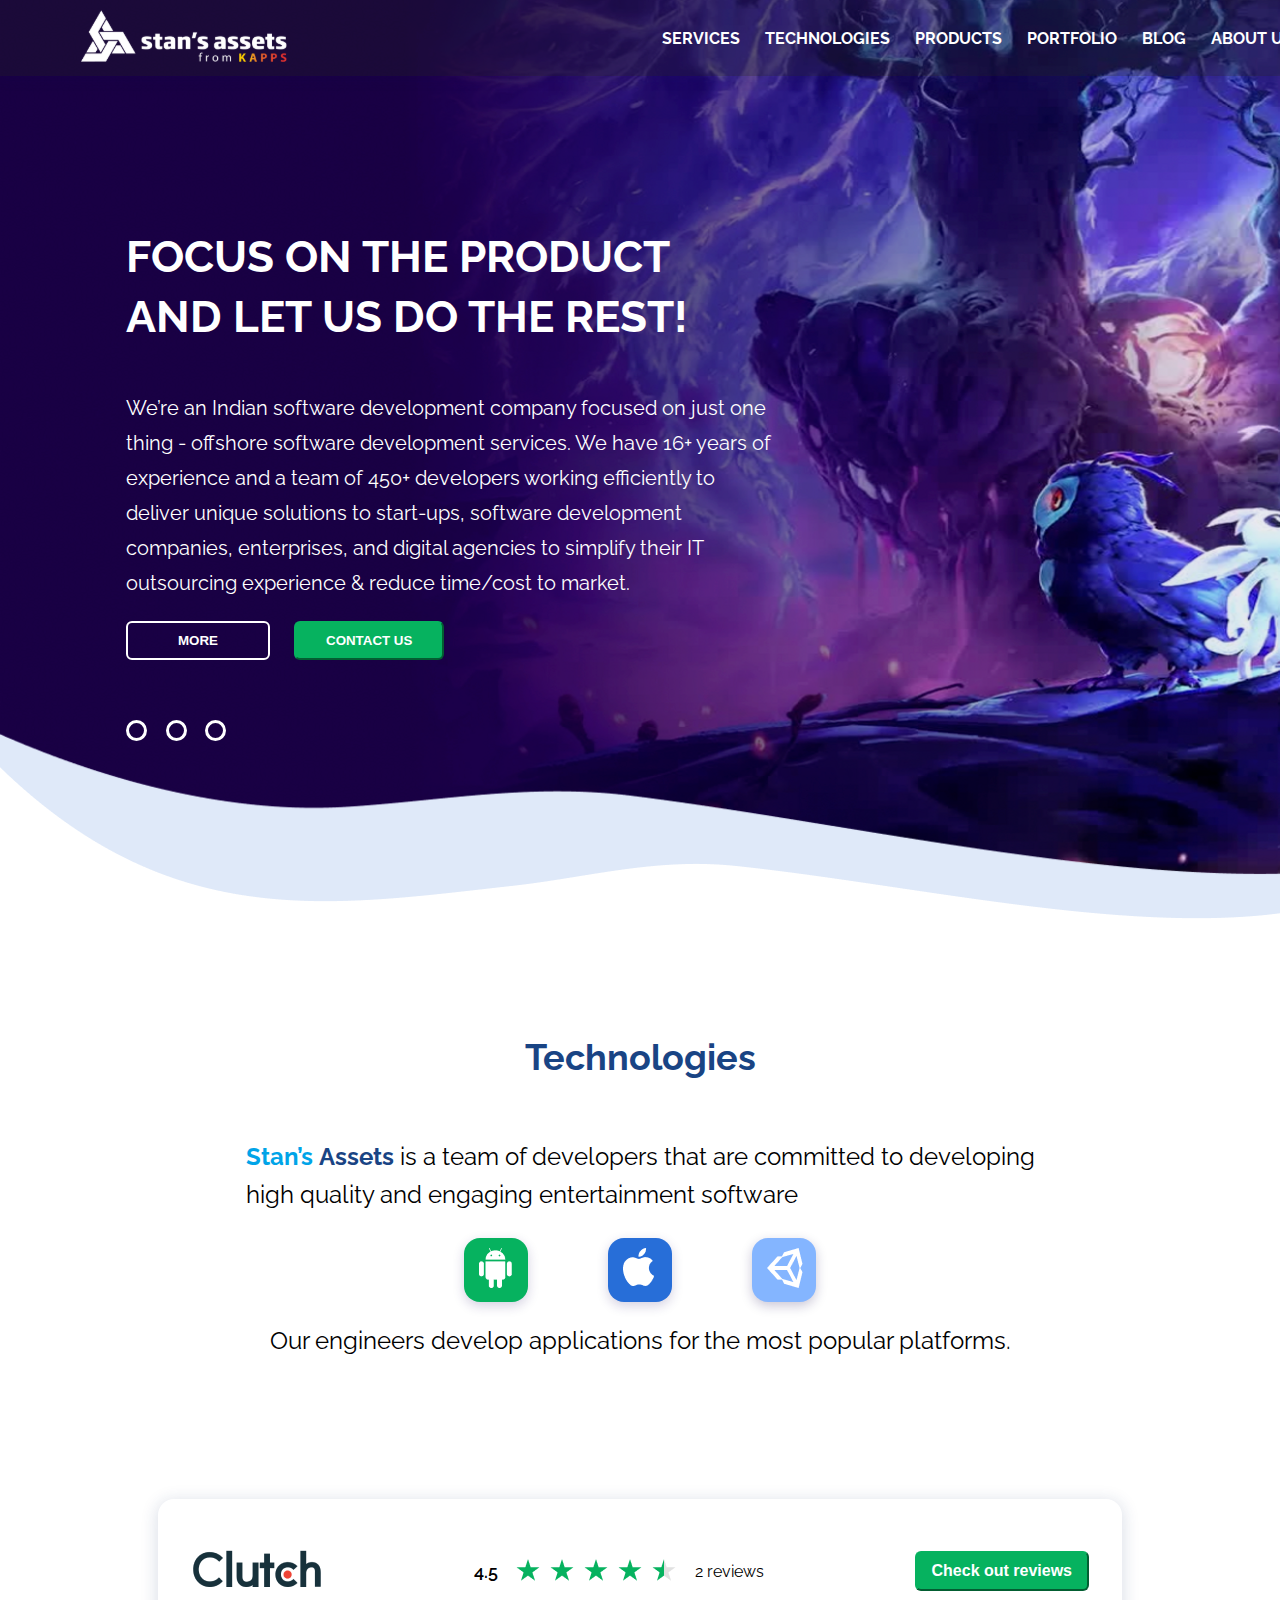
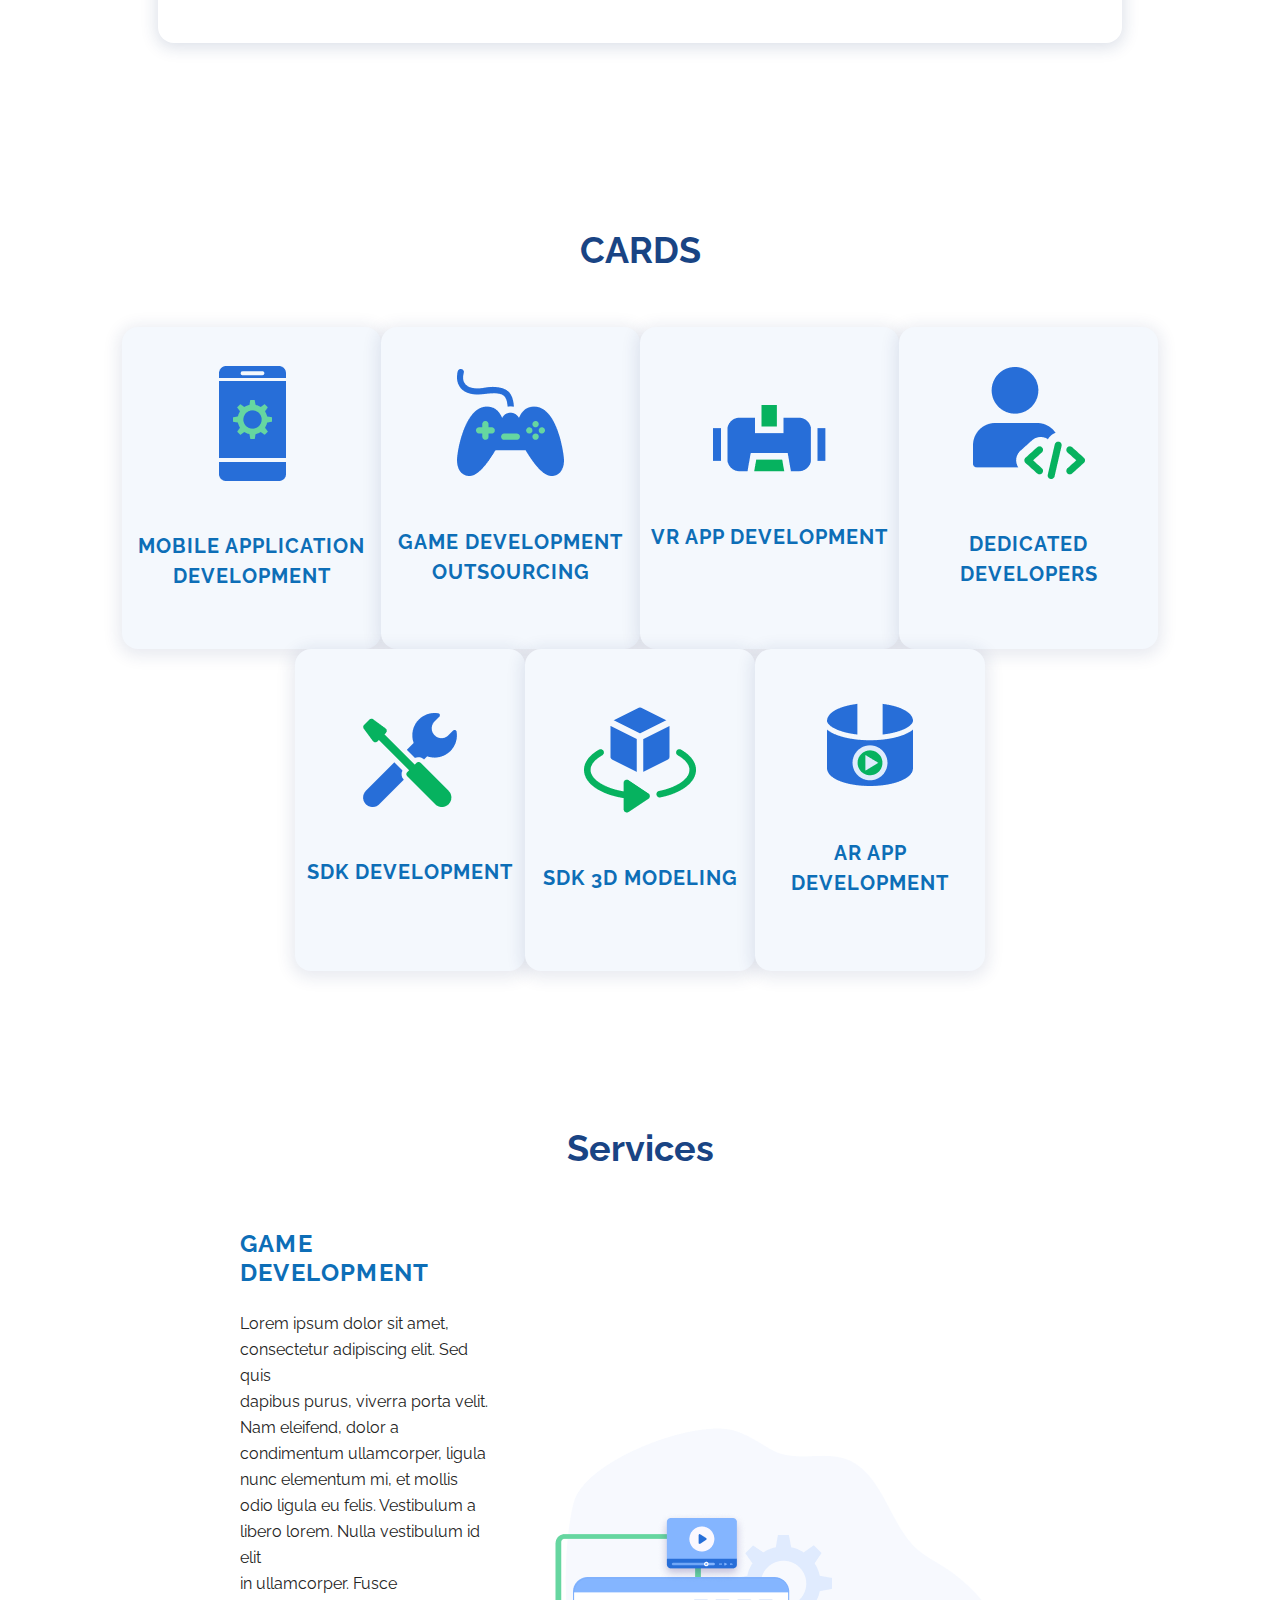
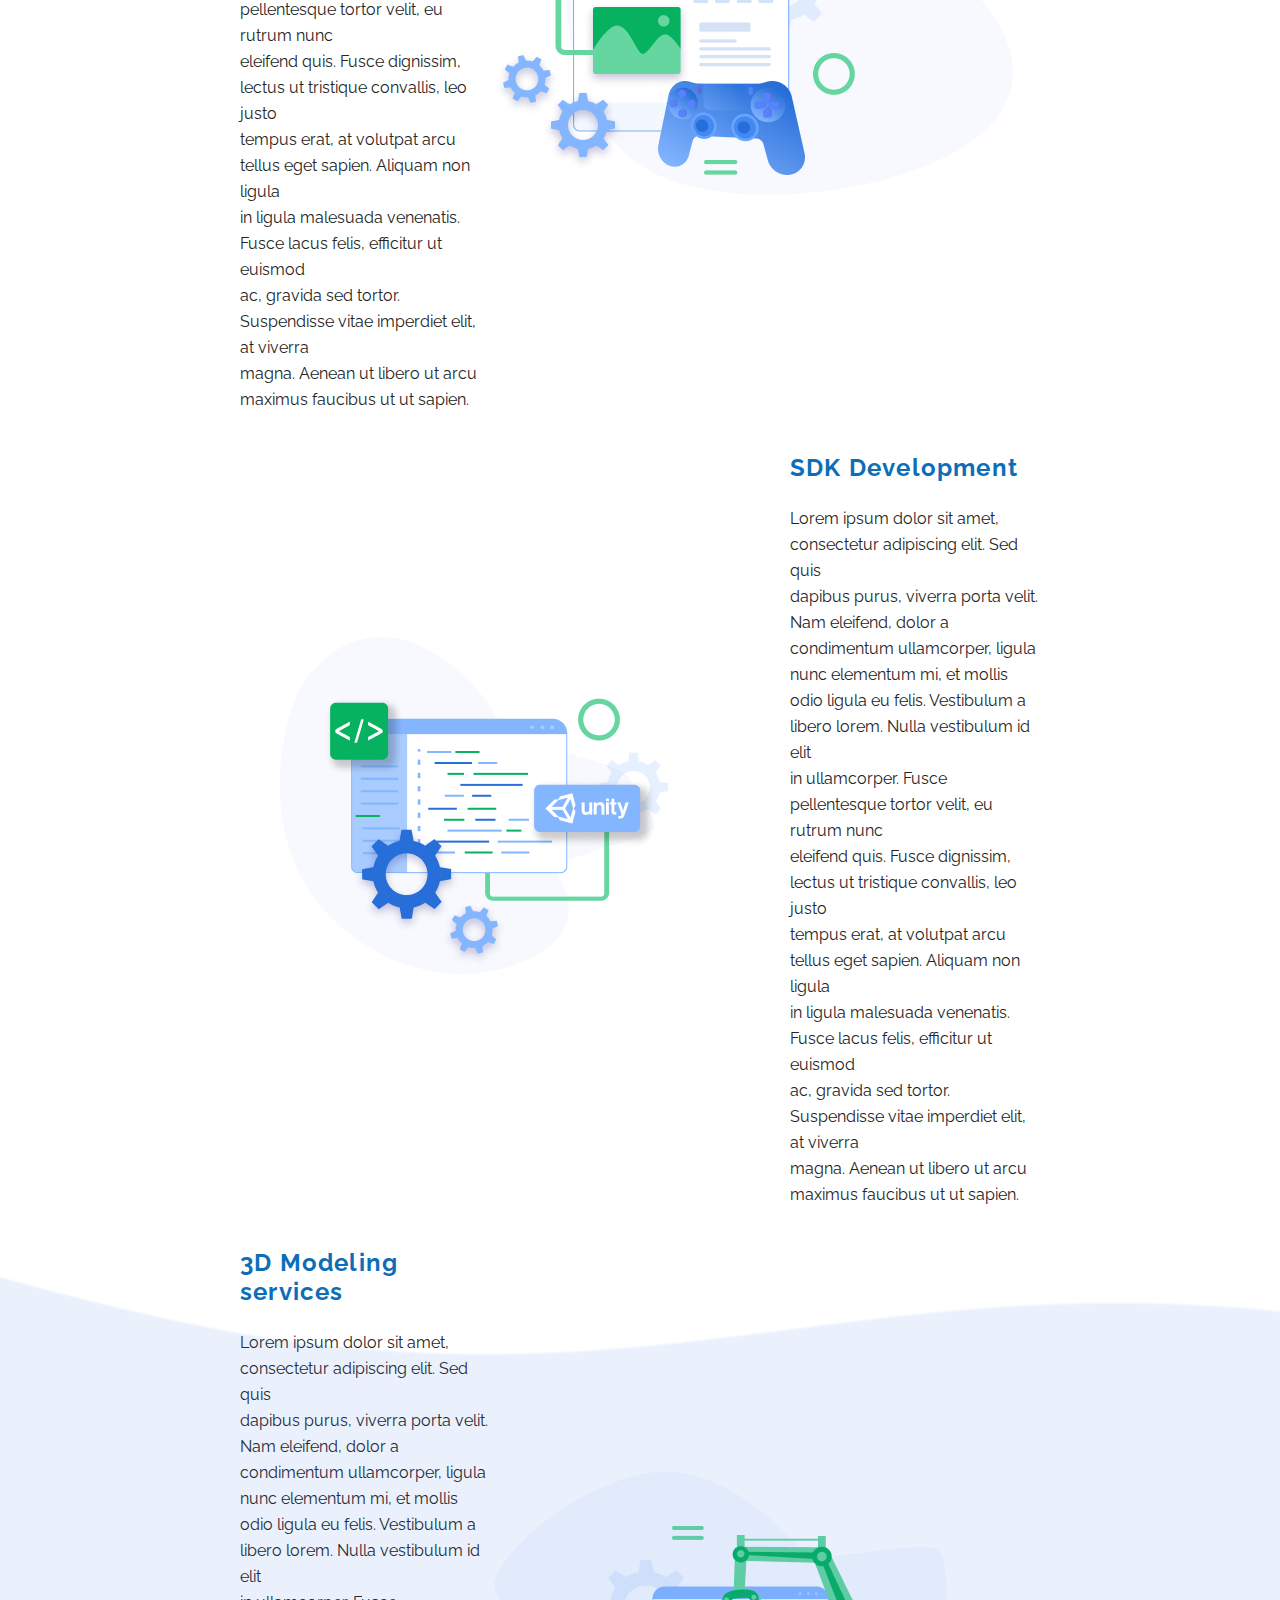
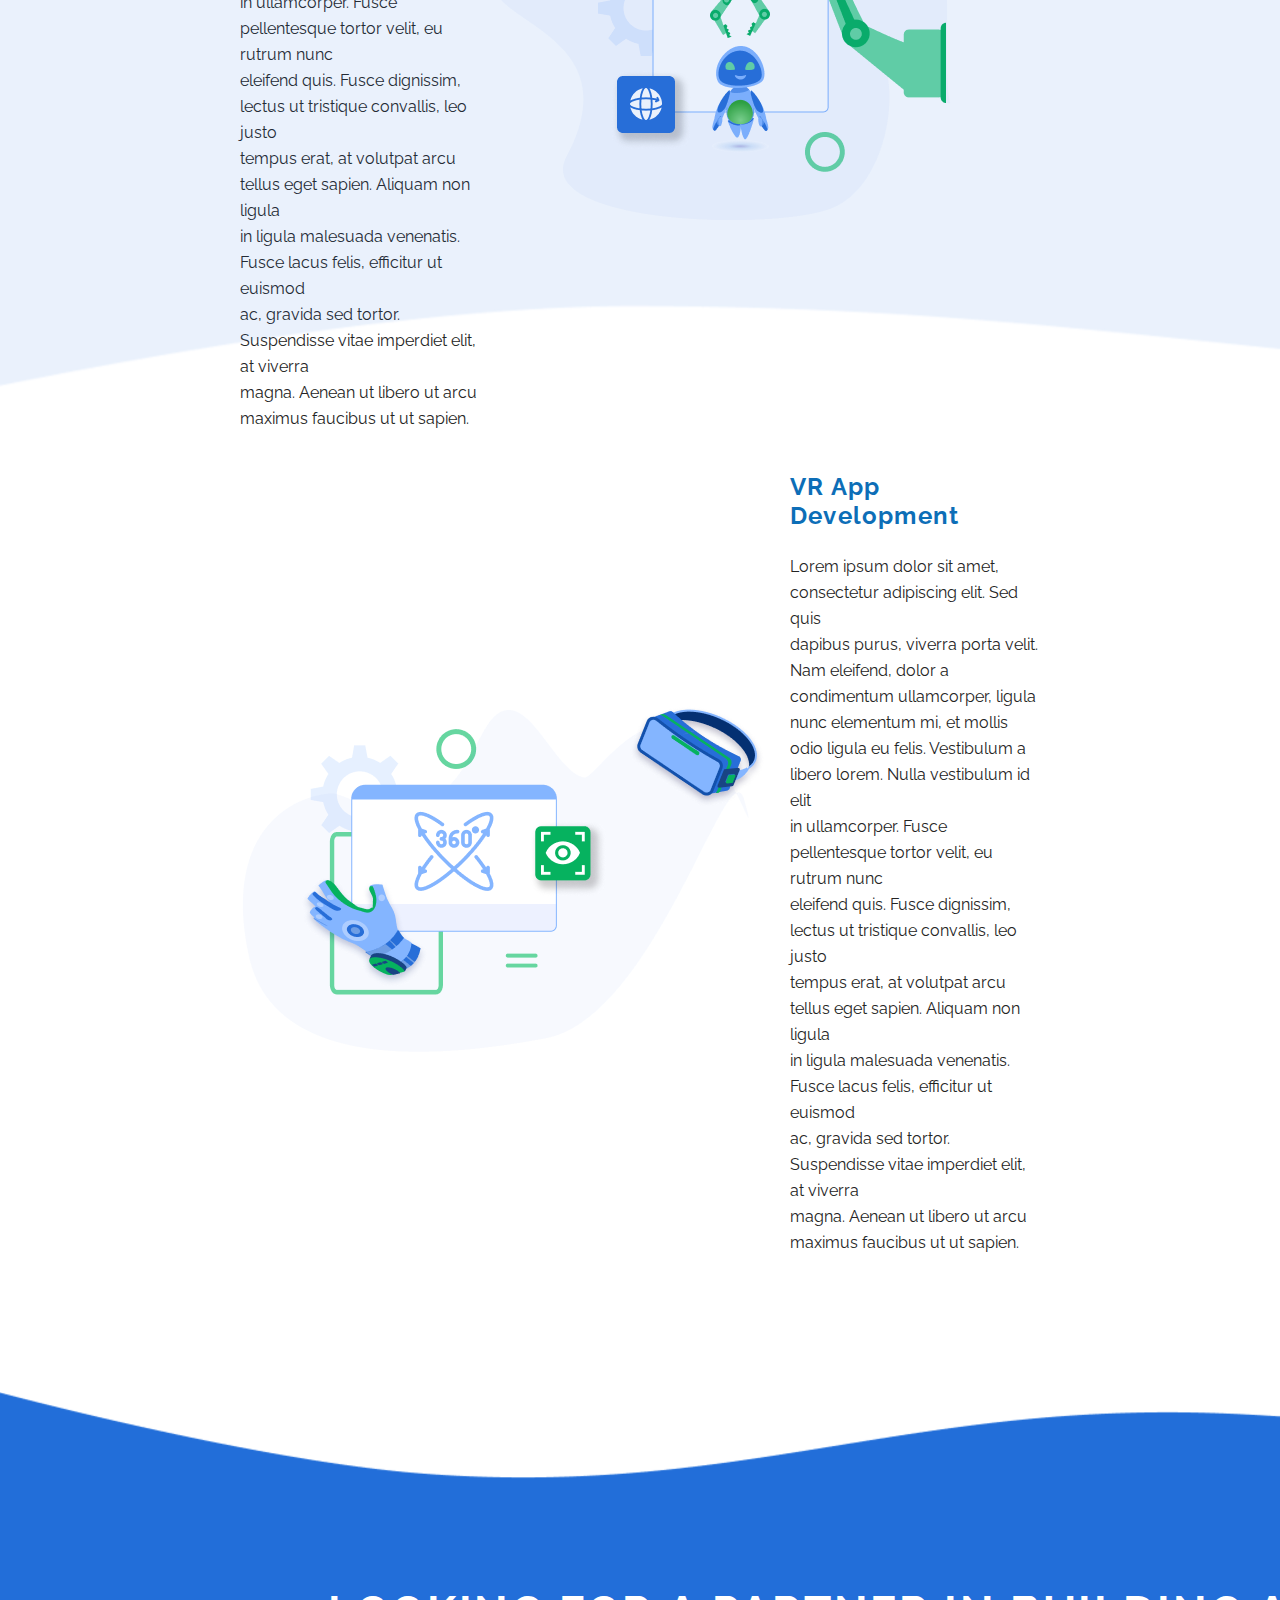
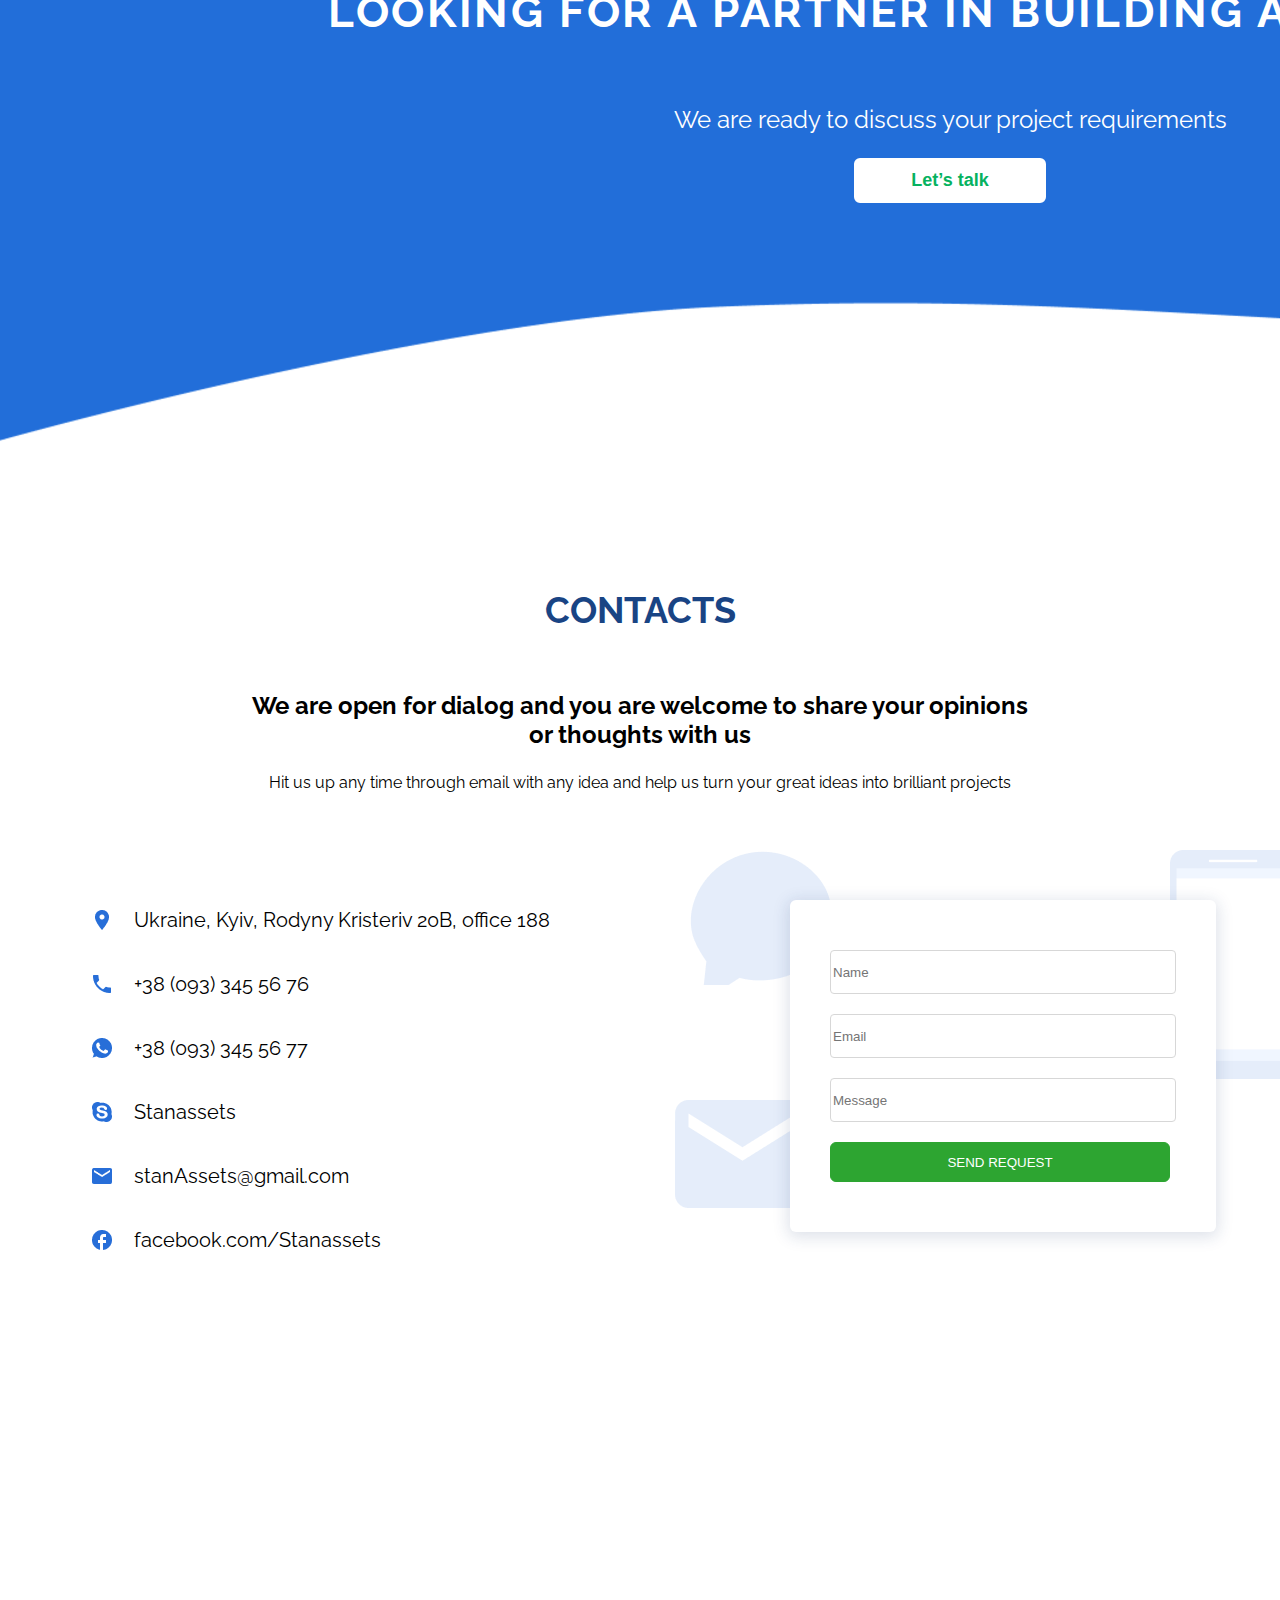
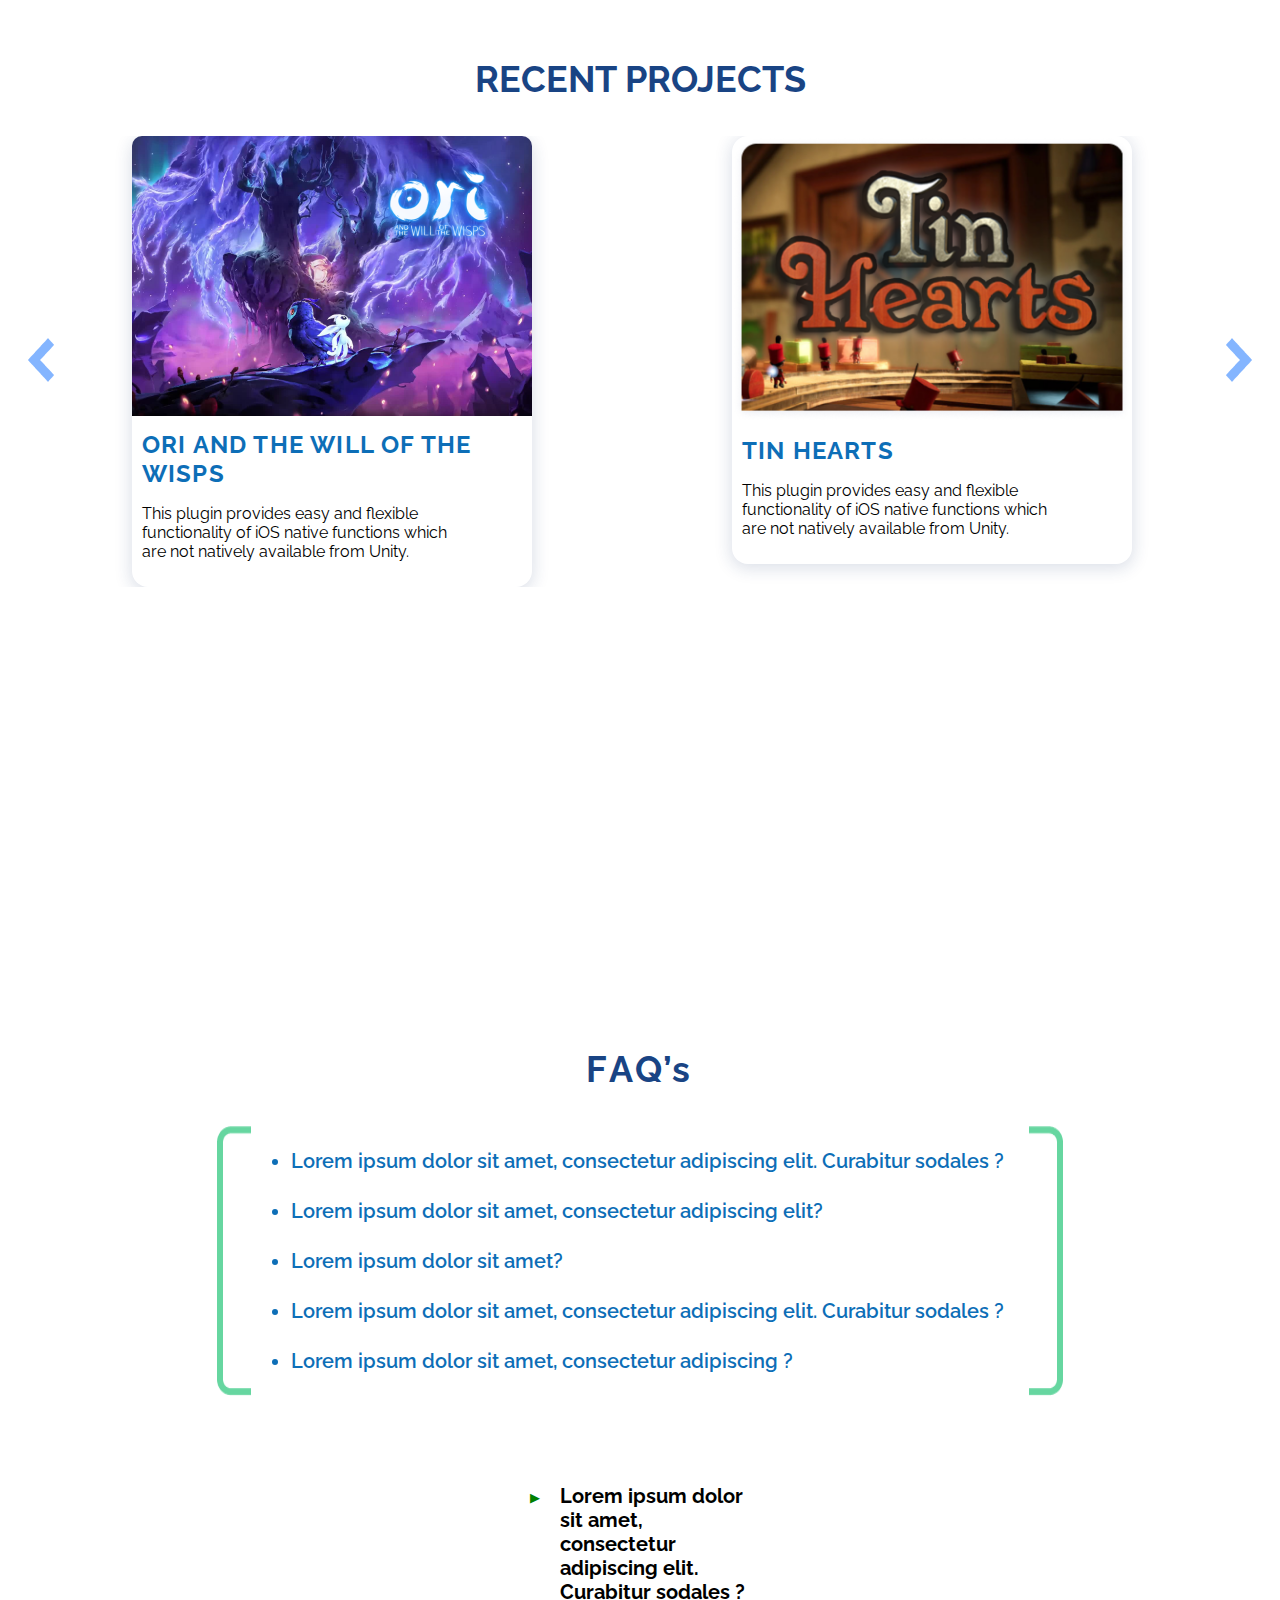
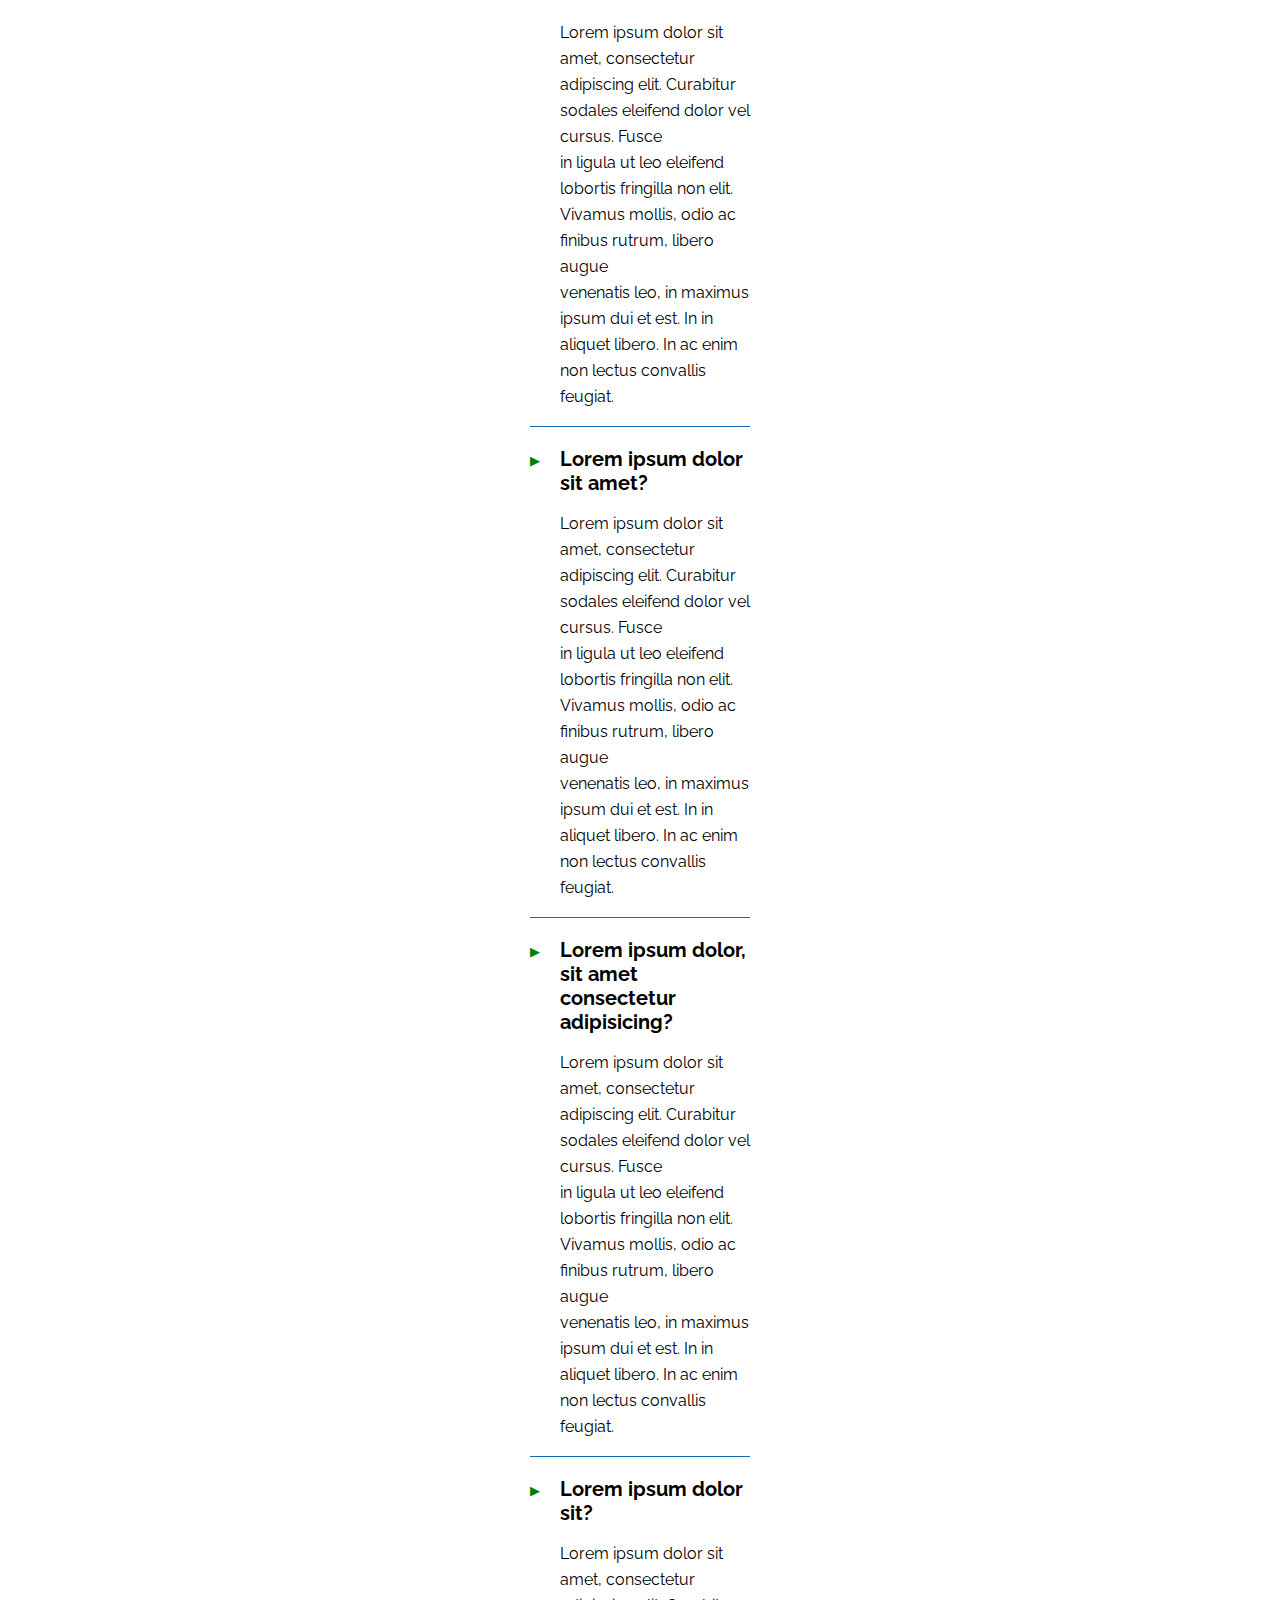
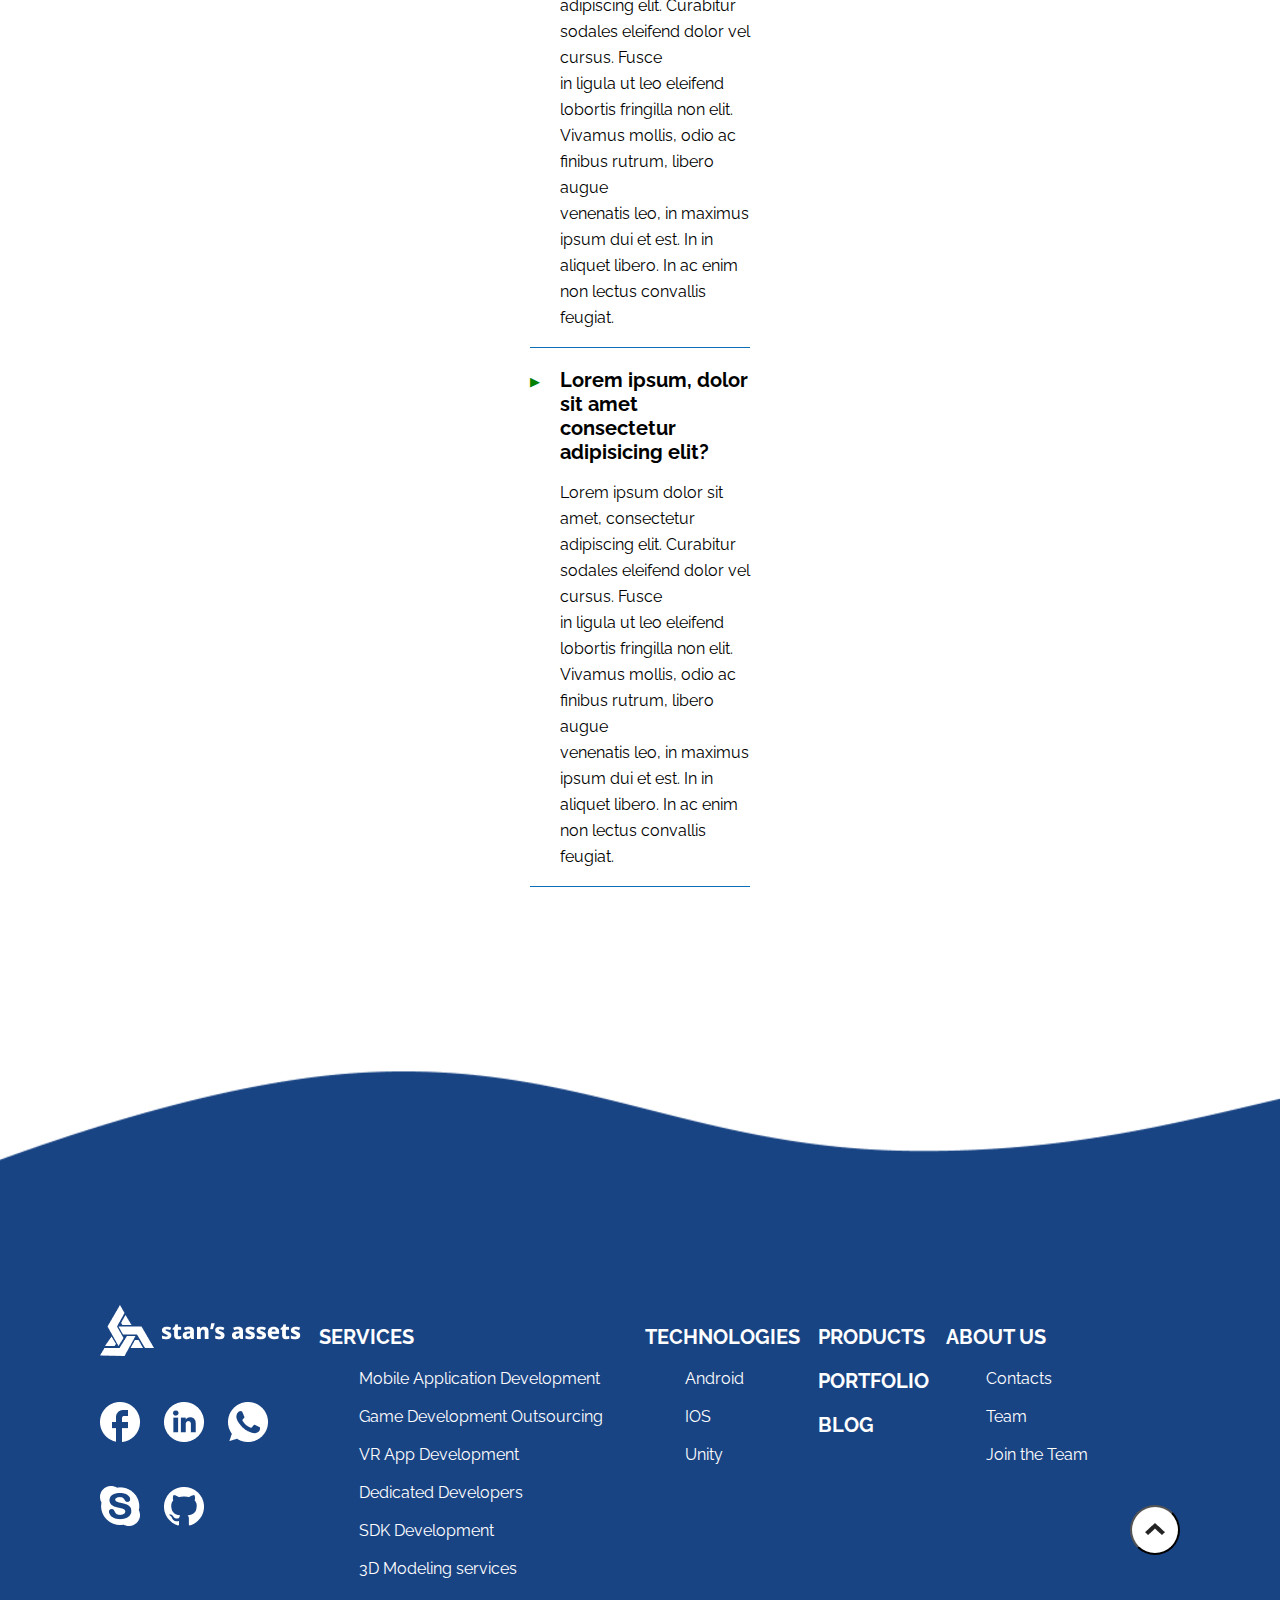
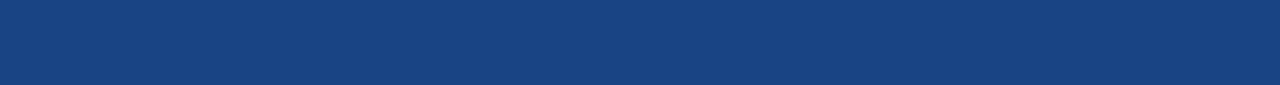
<file: index.html>
<!DOCTYPE html>
<html lang="ru">
    <head>
        <meta charset="UTF-8">
        <meta http-equiv="X-UA-Compatible" content="IE=edge">
        <meta name="viewport" content="width=device-width, initial-scale=1.0">
        <title>Stan Assets</title>
        <link rel="preconnect"
            href="https://fonts.gstatic.com">
        <link
            href="https://fonts.googleapis.com/css?family=Raleway:wght@400;700&display=swap"
            rel="stylesheet">
        <link rel="stylesheet" href="styles/style.css">
    </head>
    <body>
        <section id='header-section' class="header-content">
            <header class="header">
                <div class="header-logo">
                    <img src="img/logoSA_010 1.svg">
                </div>
                <div>
                    <ul class="header-list">
                        <li>SERVICES</li>
                        <li>TECHNOLOGIES</li>
                        <li>PRODUCTS</li>
                        <li>PORTFOLIO</li>
                        <li>BLOG</li>
                        <li>ABOUT US</li>
                    </ul>
                </div>
                <div>
                    <button class="header-button">CONTACT US</button>
                </div>
            </header>
            <div class="content-menu">
                <div>
                    <div class="content-title">
                        <p>FOCUS ON THE PRODUCT<br> AND LET US DO THE REST!</p>
                    </div>
                    <div class="content-text">
                        <p>We’re an Indian software development company focused on just one<br> thing - offshore software development services. We have 16+ years of<br> experience and a team of 450+ developers working efficiently to<br> deliver unique solutions to start-ups, software development<br> companies, enterprises, and digital agencies to simplify their IT<br> outsourcing experience & reduce time/cost to market.</p>
                    </div>
                    <div class="content-buttons">
                        <button class="content-button-more">MORE</button>
                        <button class="content-button-us">CONTACT US</button>
                    </div>
                    <div class="points">
                        <div id="point1">
                            <div class="point "></div>
                        </div>
                        <div id="point2">
                            <div class="point "></div>
                        </div>
                        <div id="point3">
                            <div class="point "></div>
                        </div>
                    </div>
                </div>
                <div class="content-action">
                    <img src="img/fc.png" alt="" class="content-action-image">
                    <img src="img/ln.png" alt="" class="content-action-image">
                    <img src="img/wu.png" alt="" class="content-action-image">
                    <img src="img/sk.png" alt="" class="content-action-image">
                </div>
            </div>
        </section>
        <div class="bg-vector"></div>
        <section class="technologies"> 
            <div class="technologies-title">
                <p>Technologies</p>
            </div>
            <div class="technologies-text">
                <p><span class="technologies-text-1">Stan’s</span> <span class="technologies-text-2">Assets</span> is a team of developers that are committed to developing<br> high quality and engaging entertainment software
                </p>
            </div>
            <div class="technologies-icons">
                <div  class="icon-android">
                    <img src="img/anroidv.png" alt="" class="icon-vector">
                </div>
                <div class="icon-apple">
                    <img src="img/applev.png" alt="" class="icon-vector">
                </div>
                <div class="icon-unity">
                    <img src="img/unityv.png" alt="" class="icon-vector">
                </div>
            </div>
            <div class="technologies-our">
                <p>Our engineers develop applications for the most popular platforms.</p>
            </div>
            <div class="checking">
                <div>
                    <img src="img/clutch.png">
                </div>
                <div class="checking-stars">
                    <p class="mark">
                        4.5
                    </p>
                    <img src="img/stars.png" class="stars">
                    <p class="reviews">
                        2 reviews 
                    </p>
                </div>
                <div>
                    <button class="button-checking">Check out reviews</button>
                </div>
            </div>
        </section>
        <section class="cards">
            <div class="cards-title">
                <p>CARDS</p>
            </div>
            <div class="cards-content">
                <div class="cards-content-line-1">
                    <div class="cards-block">
                        <img src="img/smartphone 1.png">
                        <p class="cards-block-text">Mobile Application Development</p>
                    </div>
                    <div class="cards-block">
                        <img src="img/outsourcing.png">
                        <p class="cards-block-text">Game development outsourcing</p>
                    </div>
                    <div class="cards-block">
                        <img src="img/Group 441.png">
                        <p class="cards-block-text">vr app development</p>
                    </div>
                    <div class="cards-block">
                        <img src="img/developer 1.png">
                        <p class="cards-block-text">Dedicated Developers</p>
                    </div>
                </div>
                <div class="cards-content-line-2">
                    <div class="cards-block">
                        <img src="img/SDK.png">
                        <p class="cards-block-text">sdk development</p>
                    </div>
                    <div class="cards-block">
                        <img src="img/SDK-3D.png">
                        <p class="cards-block-text">sdk 3d modeling </p>
                    </div>
                    <div class="cards-block">
                        <img src="img/virtual 1.png">
                        <p class="cards-block-text">ar app development</p>
                    </div>
                </div>
            </div>
        </section>
        <section class="services">
            <div class="services-title">
                <p>Services</p>
            </div>
            <div class="services-content">
                <div>
                    <p class="services-content-title">GAME DEVELOPMENT</p>
                    <p class="services-content-text">Lorem ipsum dolor sit amet, consectetur adipiscing elit. Sed quis <br>dapibus purus, viverra porta velit. Nam eleifend, dolor a <br>condimentum ullamcorper, ligula nunc elementum mi, et mollis<br> odio ligula eu felis. Vestibulum a libero lorem. Nulla vestibulum id elit<br> in ullamcorper. Fusce pellentesque tortor velit, eu rutrum nunc<br> eleifend quis. Fusce dignissim, lectus ut tristique convallis, leo justo <br>tempus erat, at volutpat arcu tellus eget sapien. Aliquam non ligula<br> in ligula malesuada venenatis.
                    Fusce lacus felis, efficitur ut euismod<br> ac, gravida sed tortor. Suspendisse vitae imperdiet elit, at viverra<br> magna. Aenean ut libero ut arcu maximus faucibus ut ut sapien.</p>
                </div>
                <div>
                    <img src="img/Mask Group1.png">
                </div>
            </div>
            <div class="services-content">
                <div>
                    <img src="img/Mask Group22.png">
                </div>
                <div>
                    <p class="services-content-title">SDK Development</p>
                    <p class="services-content-text">Lorem ipsum dolor sit amet, consectetur adipiscing elit. Sed quis <br>dapibus purus, viverra porta velit. Nam eleifend, dolor a <br>condimentum ullamcorper, ligula nunc elementum mi, et mollis<br> odio ligula eu felis. Vestibulum a libero lorem. Nulla vestibulum id elit<br> in ullamcorper. Fusce pellentesque tortor velit, eu rutrum nunc<br> eleifend quis. Fusce dignissim, lectus ut tristique convallis, leo justo <br>tempus erat, at volutpat arcu tellus eget sapien. Aliquam non ligula<br> in ligula malesuada venenatis.
                    Fusce lacus felis, efficitur ut euismod<br> ac, gravida sed tortor. Suspendisse vitae imperdiet elit, at viverra<br> magna. Aenean ut libero ut arcu maximus faucibus ut ut sapien.
                        </p>
                </div>
            </div>
            <div class="services-content">
                <div>
                    <p class="services-content-title">3D Modeling services</p>
                    <p class="services-content-text">Lorem ipsum dolor sit amet, consectetur adipiscing elit. Sed quis <br>dapibus purus, viverra porta velit. Nam eleifend, dolor a <br>condimentum ullamcorper, ligula nunc elementum mi, et mollis<br> odio ligula eu felis. Vestibulum a libero lorem. Nulla vestibulum id elit<br> in ullamcorper. Fusce pellentesque tortor velit, eu rutrum nunc<br> eleifend quis. Fusce dignissim, lectus ut tristique convallis, leo justo <br>tempus erat, at volutpat arcu tellus eget sapien. Aliquam non ligula<br> in ligula malesuada venenatis.
                    Fusce lacus felis, efficitur ut euismod<br> ac, gravida sed tortor. Suspendisse vitae imperdiet elit, at viverra<br> magna. Aenean ut libero ut arcu maximus faucibus ut ut sapien.</p>
                </div>
                <div>
                    <img src="img/Illustration3.png">
                </div>
            </div>
            <div class="services-content">
                <div>
                    <img src="img/Group3.png">
                </div>
                <div>
                    <p class="services-content-title">VR App Development</p>
                    <p class="services-content-text">Lorem ipsum dolor sit amet, consectetur adipiscing elit. Sed quis <br>dapibus purus, viverra porta velit. Nam eleifend, dolor a <br>condimentum ullamcorper, ligula nunc elementum mi, et mollis<br> odio ligula eu felis. Vestibulum a libero lorem. Nulla vestibulum id elit<br> in ullamcorper. Fusce pellentesque tortor velit, eu rutrum nunc<br> eleifend quis. Fusce dignissim, lectus ut tristique convallis, leo justo <br>tempus erat, at volutpat arcu tellus eget sapien. Aliquam non ligula<br> in ligula malesuada venenatis.
                    Fusce lacus felis, efficitur ut euismod<br> ac, gravida sed tortor. Suspendisse vitae imperdiet elit, at viverra<br> magna. Aenean ut libero ut arcu maximus faucibus ut ut sapien.</p>
                </div>
            </div>
        </section>
        <section class="looking">
            <div class="looking-for">
                <p class="looking-for-title">LOOKING FOR A PARTNER IN BUILDING A SOLUTION?</p>
                <p class="looking-for-text">We are ready to discuss your project requirements</p>
                <button class="looking-for-button">Let’s talk</button>
            </div>
        </section>
        <div class="looking-for-bg"></div>
        <section class="contacts">
            <div>
                <p class="contacts-title">CONTACTS</p>
            </div>
            <div class="contacts-description">
                <p class="contacts-description-title">We are open for dialog and you are welcome to share your opinions or thoughts with us</p>
                <p class="contacts-description-text">Hit us up any time through email with any idea and help us turn your great ideas into brilliant projects</p>
            </div>
            <div class="contacts-content">
                <div class="contacts-action">
                    <div class="contacts-action-block">
                        <img src="img/location_on-24px 1.png">
                        <p  class="contacts-action-block-text">Ukraine, Kyiv, Rodyny Kristeriv 20B, office 188</p>
                    </div>
                    <div class="contacts-action-block"> 
                        <img src="img/phone-24px 1.png">
                        <p  class="contacts-action-block-text">+38 (093) 345 56 76</p>
                    </div>
                    <div class="contacts-action-block">
                        <img src="img/whatsapp (1) 1.png">
                        <p  class="contacts-action-block-text">+38 (093) 345 56 77</p>
                    </div>
                    <div class="contacts-action-block">
                        <img src="img/Skype.png">
                        <p  class="contacts-action-block-text">Stanassets</p>
                    </div>
                    <div class="contacts-action-block">
                        <img src="img/email-24px 1.png">
                        <p  class="contacts-action-block-text">stanAssets@gmail.com</p>
                    </div>
                    <div class="contacts-action-block">
                        <img src="img/facebook-24px 1.png">
                        <p  class="contacts-action-block-text">facebook.com/Stanassets</p>
                    </div>
                </div>
                <div class="contacts-form">
                    <div class="contacts-bg-message"></div>
                    <div class="contacts-bg-email"></div>
                    <div class="contacts-bg-phone"></div>
                    <form class="contacts-form-block">
                        <input placeholder="Name" type="text" class="contacts-form-input">
                        <input placeholder="Email" type="email" class="contacts-form-input">
                        <input placeholder="Message" type="text" class="contacts-form-input">
                        <button class="contacts-form-button">SEND REQUEST</button>
                    </form>
                </div>
            </div>
        </section>
        <section class="progects">
            <div class="progects-title">
                <p>Recent Projects</p>
            </div>
            <div class="progects-content" id="carousel">
                <button class="arrow prev">
                    <img src="img/arrow1.png">
                </button>
                <div class="gallery">
                    <ul class="gallery-cards">
                        <li class="gallery-card">
                            <div class="progects-content-block">
                                <img class="progects-image" src="img/ori-image.png">
                                <div class="content-block-description">
                                <p class="progects-content-block-title">Ori and the will of the wisps</p>
                                <p class="progects-content-block-text">This plugin provides easy and flexible<br> functionality of iOS native functions which<br> are not natively available from Unity.</p>
                                </div>
                            </div>
                        </li>
                        <li class="gallery-card">
                            <div class="progects-content-block">
                                <img class="progects-image" src="img/Mask Group4444444.png">
                                <div class="content-block-description">
                                    <p class="progects-content-block-title">tin hearts</p>
                                    <p class="progects-content-block-text">This plugin provides easy and flexible<br> functionality of iOS native functions which<br> are not natively available from Unity.</p>
                                </div>
                            </div>
                        </li>
                        <li class="gallery-card">
                            <div class="progects-content-block">
                                <img class="progects-image" src="img/Mask Group55555555.png">
                                <div class="content-block-description">
                                    <p class="progects-content-block-title">tin hearts</p>
                                    <p class="progects-content-block-text">This plugin provides easy and flexible<br> functionality of iOS native functions which<br> are not natively available from Unity.</p>
                                </div>
                            </div>
                        </li>
                        <li class="gallery-card">
                            <div class="progects-content-block">
                                <img class="progects-image" src="img/ori-image.png">
                                <div class="content-block-description">
                                    <p class="progects-content-block-title">tin hearts</p>
                                    <p class="progects-content-block-text">This plugin provides easy and flexible<br> functionality of iOS native functions which<br> are not natively available from Unity.</p>
                                </div>
                            </div>
                        </li>
                        <li class="gallery-card">
                            <div class="progects-content-block">
                                <img class="progects-image" src="img/Mask Group4444444.png">
                                <div class="content-block-description">
                                <p class="progects-content-block-title">stickman trials</p>
                                <p class="progects-content-block-text">This plugin provides easy and flexible<br> functionality of iOS native functions which<br> are not natively available from Unity.</p>
                                </div>
                            </div>
                        </li>
                        <li class="gallery-card">
                            <div class="progects-content-block">
                                <img class="progects-image" src="img/Mask Group55555555.png">
                                <div class="content-block-description">
                                <p class="progects-content-block-title">stickman trials</p>
                                <p class="progects-content-block-text">This plugin provides easy and flexible<br> functionality of iOS native functions which<br> are not natively available from Unity.</p>
                                </div>
                            </div>
                        </li>
                    </ul>
                </div>
                <button class="arrow next">
                    <img src="img/arrow2.png">
                </button>
            </div>
        </section>
        <section class="questions">
            <div class="question-block">
                <p class="question-block-title">FAQ’s</p>
                <div class="question-block-list">
                    <img src="img/Subtract.png">
                    <ul class="question-list">
                        <li class="question-list-point">Lorem ipsum dolor sit amet, consectetur adipiscing elit. Curabitur sodales ?</li>
                        <li class="question-list-point">Lorem ipsum dolor sit amet, consectetur adipiscing elit?</li>
                        <li class="question-list-point">Lorem ipsum dolor sit amet?</li>
                        <li class="question-list-point">Lorem ipsum dolor sit amet, consectetur adipiscing elit. Curabitur sodales ?</li>
                        <li>Lorem ipsum dolor sit amet, consectetur adipiscing ?</li>
                    </ul>
                    <img src="img/Subtract2.png">
                </div>
            </div>
            <div class="questions-content">
                <div class="questions-content-line">
                    <div id="list-1" class="questions-content-block">
                        <div class="questions-content-image"></div>
                        <div class="questions-content-block-text">
                            <p class="questions-content-block-title">Lorem ipsum dolor sit amet, consectetur adipiscing elit. Curabitur sodales ?</p>
                            <p class="questions-content-text">Lorem ipsum dolor sit amet, consectetur adipiscing elit. Curabitur sodales eleifend dolor vel cursus. Fusce<br> in ligula ut leo eleifend lobortis fringilla non elit. Vivamus mollis, odio ac finibus rutrum, libero augue<br> venenatis leo, in maximus ipsum dui et est. In in aliquet libero. In ac enim non lectus convallis feugiat. </p>
                        </div>
                    </div>
                </div>
                <div class="questions-content-line">
                    <div id="list-2" class="questions-content-block">
                        <div class="questions-content-image"></div>
                        <div  class="questions-content-block-text">
                            <p class="questions-content-block-title">Lorem ipsum dolor sit amet?</p>
                            <p class="questions-content-text">Lorem ipsum dolor sit amet, consectetur adipiscing elit. Curabitur sodales eleifend dolor vel cursus. Fusce<br> in ligula ut leo eleifend lobortis fringilla non elit. Vivamus mollis, odio ac finibus rutrum, libero augue<br> venenatis leo, in maximus ipsum dui et est. In in aliquet libero. In ac enim non lectus convallis feugiat. </p>
                        </div>
                    </div>
                </div>
                <div class="questions-content-line">
                    <div id="list-3" class="questions-content-block">
                        <div class="questions-content-image"></div>
                        <div  class="questions-content-block-text">
                            <p class="questions-content-block-title">Lorem ipsum dolor, sit amet consectetur adipisicing?</p>
                            <p class="questions-content-text">Lorem ipsum dolor sit amet, consectetur adipiscing elit. Curabitur sodales eleifend dolor vel cursus. Fusce<br> in ligula ut leo eleifend lobortis fringilla non elit. Vivamus mollis, odio ac finibus rutrum, libero augue<br> venenatis leo, in maximus ipsum dui et est. In in aliquet libero. In ac enim non lectus convallis feugiat.</p>
                        </div>
                    </div>
                </div>
                <div class="questions-content-line">
                    <div id="list-4" class="questions-content-block">
                        <div class="questions-content-image"></div>
                        <div  class="questions-content-block-text">
                            <p class="questions-content-block-title">Lorem ipsum dolor sit?</p>
                            <p class="questions-content-text">Lorem ipsum dolor sit amet, consectetur adipiscing elit. Curabitur sodales eleifend dolor vel cursus. Fusce<br> in ligula ut leo eleifend lobortis fringilla non elit. Vivamus mollis, odio ac finibus rutrum, libero augue<br> venenatis leo, in maximus ipsum dui et est. In in aliquet libero. In ac enim non lectus convallis feugiat. </p>
                        </div>
                    </div>
                </div>
                <div class="questions-content-line">
                    <div id="list-5" class="questions-content-block">
                        <div class="questions-content-image"></div>
                        <div  class="questions-content-block-text">
                            <p class="questions-content-block-title">Lorem ipsum, dolor sit amet consectetur adipisicing elit?</p>
                            <p class="questions-content-text">Lorem ipsum dolor sit amet, consectetur adipiscing elit. Curabitur sodales eleifend dolor vel cursus. Fusce<br> in ligula ut leo eleifend lobortis fringilla non elit. Vivamus mollis, odio ac finibus rutrum, libero augue<br> venenatis leo, in maximus ipsum dui et est. In in aliquet libero. In ac enim non lectus convallis feugiat. </p>
                        </div>
                    </div>
                </div>
            </div>
        </section>
        <section class="footer">
            <div class="footer-block">
                <div class="footer-block-link">
                    <img src="img/Group 355.png">
                </div>
                <div class="footer-block-image">
                    <div class="footer-block-image-line">
                        <img src="img/facebbok.png" alt="" class="footer-block-image-point">
                        <img src="img/llln.png" alt="" class="footer-block-image-point">
                        <img src="img/watsuup.png" alt="" class="footer-block-image-point">
                    </div>
                    <div class="footer-block-image-line">
                        <img src="img/skyyyype.png" class="footer-block-image-point">
                        <img src="img/giiiitt.png" class="footer-block-image-point">
                    </div>
                </div>
            </div>
            <div class="footer-block">
                <div class="footer-block-link">
                    <p>Services</p>
                </div>
                <div>
                    <ul class="footer-block-services-list">
                        <li class="service-list-point">Mobile Application Development</li>
                        <li class="service-list-point">Game Development Outsourcing</li>
                        <li class="service-list-point">VR App Development</li>
                        <li class="service-list-point">Dedicated Developers</li>
                        <li class="service-list-point">SDK Development</li>
                        <li>3D Modeling services</li>
                    </ul>
                </div>
            </div>
            <div class="footer-block">
                <div class="footer-block-link">
                    <p>Technologies </p>
                </div>
                <div>
                    <ul class="footer-block-services-list">
                        <li class="service-list-point">Android</li>
                        <li class="service-list-point">IOS</li>
                        <li>Unity</li>
                    </ul>
                </div>
            </div>
            <div class="footer-block">
                <div class="footer-block-link">
                    <p class="footer-block-link-action">products</p>
                    <p class="footer-block-link-action">Portfolio</p>
                    <p class="footer-block-link-action">Blog</p>
                </div>
            </div>
            <div class="footer-block">
                <div class="footer-block-link">
                    <p>About us</p>
                </div>
                <div>
                    <ul class="footer-block-services-list">
                        <li class="service-list-point">Contacts</li>
                        <li class="service-list-point">Team</li>
                        <li>Join the Team</li>
                    </ul>
                </div>
            </div>
        <button id='footer-button'  class="footer-button">
            <img src="img/Vector987.png">
        </button>
        </section>
        


        <script src="js/main.js"></script> 
    </body>
</html>
</file>
<file: styles/style.css>
body {
    margin: 0px;
    font-family: 'Raleway';
}

.header-content {
    background: url(/img/mask_group.SNMfj.png) no-repeat;
    position: relative;
    z-index: 1;
    width: 1900px;
    height: 1000px;
}

.bg-vector {
    background: url(/img/Vector.png) no-repeat;
    position: absolute;
    width: 1900px;
    height: 1100px;
    top: -74px
}

.header {
    background: rgba(33, 33, 33, 0.3);
    box-shadow: 0px 4px 12px rgba(24, 9, 96, 0.1);
    display: flex;
    align-items: center;
    justify-content: space-between;
    padding: 10px 80px;
}

.header-list{
    display: flex;
    list-style: none;
    font-weight: 700;
    font-size: 16px;
    color: white;
}

.header-button {
    border: 2px solid #FFFFFF;
    border-radius: 6px;
    background: none;
    font-weight: 700;
    font-size: 16px;
    color: white;
    padding: 10px 30px;
}

.point {
    background: none;
    border: 3px solid white;
    border-radius: 15px;
    height: 15px;
    width: 15px;
}

.header-button:hover {
    cursor:crosshair;
    color: #06B25F;
}

li {
    margin-right: 25px;
}

li:hover {
    cursor:crosshair;
    color: #06B25F;
}

.content-menu {
    padding: 107px 0px 20px 126px;
    display: flex;
    justify-content: space-between;
    align-items:center;
}

.content-title {
    font-weight: 700;
    font-size: 44px;
    line-height: 60px;
    color: white;
}

.content-text {
    font-size: 20px;
    line-height: 35px;
    color: white;
}

.content-button-more {
    border: 2px solid #FFFFFF;
    border-radius: 6px;
    color: white;
    background: none;
    font-weight: 700;
    padding: 10px 50px;
    margin-right: 20px;
}

.content-button-more:hover {
    background-color:#06B25F;
    cursor:crosshair;
}

.content-button-us{
    color: white;
    background-color: #06B25F;
    font-weight: 700;
    padding: 10px 30px;
    border-radius: 6px;
    border-color: #06B25F;
}

.content-button-us:hover {
    cursor:crosshair;
    background: none;
}


.points{
    margin-top: 60px;
    display: flex;
    align-items: center;
    justify-content: space-between;
    width: 100px;
    cursor: crosshair;
}

.point-action {
    background: #FFFFFF;
    border-radius: 15px;
}


.content-action {
    background: #FFFFFF;
    box-shadow: 0px 2px 12px 1px rgba(29, 51, 107, 0.25);
    border-radius: 3px;
    width: 48px;
    height: 205px;
}


.content-action-image {
    margin: 12px;
}

.content-action-image:hover {
    cursor:crosshair;
}

.technologies {
    display: flex;
    flex-direction: column;
    align-items: center;

}

.technologies-title {
    font-weight: 700;
    font-size: 36px;
    color: #194484;
}

.technologies-text {
    font-size: 24px;
    line-height: 38px;
}

.technologies-text-1 {
    color: #00A4E8;
    font-weight: 700;
}

.technologies-text-2 {
    color: #194484;
    font-weight: 700;

}

.technologies-icons {
    display: flex;
    align-items: center;
    width: 352px;
    justify-content: space-between;
}

.icon-android {
    background: #06B25F;
    box-shadow: 0px 4px 12px rgba(41, 24, 111, 0.2);
    border-radius: 16px;
    width: 64px;
    height: 64px;
}

.icon-android:hover {
    background-color:#65f8b1;
    box-shadow:0px 3px 16px 2px #01502a;
}
.icon-apple {
    background: #276ED8;
    box-shadow: 0px 4px 12px rgba(41, 24, 111, 0.2);
    border-radius: 16px;
    width: 64px;
    height: 64px;
}

.icon-apple:hover {
    background-color:#66a2fd;
    box-shadow: 0px 3px 16px 2px rgba(21, 12, 58, 0.664);
}

.icon-unity {
    background: #84B5FF;
    box-shadow: 0px 4px 12px rgba(28, 15, 82, 0.23);
    border-radius: 16px;
    width: 64px;
    height: 64px;
}

.icon-unity:hover {
    background-color:#8bb7f8;
    box-shadow:0px 3px 16px 2px rgba(19, 9, 61, 0.658);
}

.icon-vector {
    padding: 10px 15px;
    
}

.icon-vector:hover {
    filter: hue-rotate(90deg);
    cursor: crosshair;
}

.technologies-our {
    font-size: 24px;
    align-items: center;
}

.checking {
    background: #FFFFFF;
    box-shadow: 0px 3px 16px 2px rgba(29, 51, 107, 0.15);
    border-radius: 16px;
    width: 898px;
    display: flex;
    justify-content: space-between;
    align-items: center;
    padding: 33px;
    margin-top: 120px;
}

.mark {
    font-weight: 600;
    font-size: 18px;
}

.checking-stars {
    width: 290px;
    display: flex;
    justify-content: space-between;
    align-items: center;
}

.reviews {
    font-size: 16px;
}

.button-checking {
    background: #06B25F;
    border-radius: 6px;
    border-color: #06B25F;
    color: white;
    font-weight: 700;
    font-size: 16px;
    line-height: 36px;
    padding: 0px 15px;
}

.button-checking:hover {
    cursor: crosshair;
    background: none;
    color:#06B25F;
}

.services {
    padding: 120px 240px;
    display: flex;
    flex-direction: column;
    align-items: center;
}

.services-title {
    font-weight: 700;
    font-size: 36px;
    color: #194484;
}

.services-content {
    display: flex;
    align-items: center;
    justify-content: space-between;
}

.services-content-title {
    font-weight: 700;
    font-size: 24px;
    letter-spacing: 0.05em;
    color: #0D6EB7;
}

.services-content-text {
    font-size: 16px;
    line-height: 26px;
    color: #242424;
}

.looking {
    background: url(/img/imgonline-com-ua-Resize-XV31JwrXdd3P7lM.png) no-repeat;
    padding: 100px 0px 300px 0px;
    width: 1900px;
    z-index: 1;
    position: relative;
}

.looking-for {
    display: flex;
    flex-direction: column;
    align-items: center;
    margin-top: 50px;
}

.looking-for-title {
    font-weight: 700;
    font-size: 44px;
    color: white;
    letter-spacing: 0.06em;
}

.looking-for-text {
    font-size: 24px;
    color: white;
}

.looking-for-button {
    background: #FFFFFF;
    border: 2px solid #ffffff;
    border-radius: 6px;
    color: #06B25F;
    font-weight: 700;
    font-size: 18px;
    padding: 10px 55px;
}

.looking-for-button:hover {
    cursor: crosshair;
    color: white;
    background: #06B25F;
    border: 2px solid #06B25F;
}

.looking-for-bg {
    background: url(/img/looking-bg-2.png) no-repeat;
    position: absolute;
    top: 4450px;
    width: 1900px;
    height: 760px;
}

.contacts {
    display: flex;
    flex-direction: column;
    align-items: center;
    padding: 50px 240px;
}

.contacts-title {
    font-weight: 700;
    font-size: 36px;
    color: #194484;
}

.contacts-description {
    text-align: center;
}

.contacts-description-title {
    font-weight: 700;
    font-size: 24px;
}

.contacts-description-text {
    font-size: 16px;
}

.contacts-content {
    display: flex;
    justify-content: space-between;
    align-items:center;
    width: 1100px;
    margin-top: 80px;
}

.contacts-action-block {
    display: flex;
    align-items: center;
}

.contacts-action-block-text {
    font-size: 20px;
    margin-left: 20px;
}

.contacts-form {
    position: relative;
    bottom: 180px;
    right: 400px;
}

.contacts-form-block {
    background: #FFFFFF;
    box-shadow: 0px 3px 16px 2px rgba(29, 51, 107, 0.15);
    border-radius: 6px;
    display: flex;
    flex-direction: column;
    padding: 50px 40px;
    position: absolute;
}

.contacts-form-input {
    margin-bottom: 20px;
    background: #FFFFFF;
    border: 1px solid #D7D7D7;
    border-radius: 4px;
    width: 340px;
    height: 40px;
}

.contacts-form-input:focus {
    color: rgb(0, 102, 14);
    border: 2px solid #2DA531;
}

.contacts-form-button {
    width: 340px;
    height: 40px;
    background: #2DA531;
    border-radius: 6px;
    color: white;
    border: 1px solid #2DA531;
}

.contacts-form-button:hover {
    background: white;
    border-color: 2px solid white;
    color: #2DA531;
    cursor: crosshair;
}

.contacts-bg-message {
    background: url(/img/vector-message.png);
    width: 140px;
    height: 134px;
    position:absolute;
    bottom: -85px;
    right: -40px;
    z-index: 0;
}

.contacts-bg-email {
    background: url(/img/Vector-email.png);
    width: 135px;
    height: 108px;
    position: absolute;
    top: 200px;
    right: -20px;
    z-index: 0;
}

.contacts-bg-phone {
    background: url(/img/phone.png);
    width: 126px;
    height: 230px;
    position: absolute;
    left: 380px;
    bottom: -180px;
    z-index: 0;
}

.progects {
    display: flex;
    flex-direction: column;
    align-items: center;
    margin-top: 300px;
}

.gallery {
    width: 100%;
    padding: 0px 50px;
    overflow: hidden;
}

.gallery .gallery-cards {
    display: flex;
    height: auto;
    width: 9999px;
    margin: 0;
    padding: 0;
    list-style: none;
    transition: margin-left 250ms;
}

.gallery .gallery-card {
    display: inline-block;
    margin-right: 200px;
}

.arrow {
    width: 100px;
    height: 50px;
    border: 0px;
    background-color: white;
    display: block;
    cursor: pointer;
}

.progects-title {
    font-weight: 700;
    font-size: 36px;
    color: #194484;
    text-transform: uppercase;
}

.progects-content {
    position: relative;
    display: flex;
    justify-content: space-around;
    align-items:center;
    width: 100%;
}

.progects-content-block {
    background: #FFFFFF;
    box-shadow: 0px 3px 16px 2px rgba(29, 51, 107, 0.15);
    border-radius: 16px;
    max-width: 400px;
}

.progects-content-block-title {
    text-transform: uppercase;
    font-weight: 700;
    font-size: 24px;
    letter-spacing: 0.05em;
    color: #0D6EB7;
    margin: 0;
}

.progects-content-block-text {
    font-size: 16px;

}

.content-block-description {
    padding: 10px;
}

.progects-image {
    width: 400px;
    border-top-left-radius: 10px;
    border-top-right-radius: 10px;
}

.progect-bg-image {
    background: url(../img/project-bg.png) no-repeat;
    position: relative;
    width: 100%;
    z-index: 0;
    height: 1000px;
    top: -100px;
}

.questions {
    margin-top: 425px;
}

.question-block {
    display: flex;
    flex-direction: column;
    align-items:center;
}

.question-block-title {
    font-weight: 700;
    font-size: 36px;
    color: #194484;
    letter-spacing: 0.1em;
}

.question-block-list {
    display: flex;
    justify-content: space-between;
}

.question-list {
    font-weight: 600;
    font-size: 20px;
    line-height: 30px;
    color: #0D6EB7;
}

.question-list-point {
    margin-bottom: 20px;
}


.questions-content {
    padding: 68px 530px;
}

.questions-content-block{
    display: flex;
    margin-top: 20px;

}

.questions-content-block-text {
    margin-left: 20px;
}

.questions-content-line {
    border-bottom: 1px solid #0D6EB7;
}

.questions-content-block-title {
    font-weight: 700;
    font-size: 20px;
    margin: 0px;
}

.questions-content-block .questions-content-text {
    font-size: 16px;
    line-height: 26px;
    display: block;
}

.questions-content-image {
    margin-top: 3px;
    cursor:crosshair;
}

.questions-content-block .questions-content-image::before {
    content: '▶ ';
    font-size: 80%;
    color: green;
}

.questions-content-block.open .questions-content-image::before {
    content: '▼ ';
}

.questions-content-block.open .questions-content-text {
    display: none;
}

.footer {
    background: url(/img/Vector\ 777\ \(1\).png);
    color: white;
    display: flex;
    padding: 350px 100px 90px 100px;
    justify-content: space-between;
}

.footer-block-link {
    font-weight: 700;
    font-size: 20px;
    text-transform: uppercase;
}

.footer-block-image {
    margin-top: 20px;

}

.footer-block-services-list {
    font-weight: 400;
    font-size: 16px;
    list-style: none;
    line-height: 20px;
}

.service-list-point {
    margin-bottom: 18px;
}

.footer-block-image-point {
    padding: 20px 20px 20px 0px;
    cursor:crosshair;
}

.footer-block-link-action:hover {
    color:#06B25F;
    cursor: crosshair;
}

.cards {
    display: flex;
    flex-direction: column;
    align-items:center;
    margin-top: 150px;
}

.cards-title {
    font-weight: 700;
    font-size: 36px;
    color: #194484;
}

.cards-content {
    margin-top: 20px;
    width: 100%;
}

.cards-content-line-1 {
    display: flex;
    justify-content: space-between;
    align-items:center;
    padding: 0px 122px;
}

.cards-content-line-2 {
    display: flex;
    justify-content: space-around;
    align-items:center;
    padding: 0px 295px;
}

.cards-block {
    background: #F4F8FD;
    box-shadow: 0px 3px 16px 4px rgba(29, 51, 107, 0.1);
    border-radius: 16px;
    width: 320px;
    height: 322px;
    display: flex;
    justify-content: center;
    flex-direction: column;
    align-items:center;
    transition: 2s;
}

.cards-block:hover {
    background: #FFFFFF;
    cursor: crosshair;
    transform: rotateY(360deg);
}

.cards-block-text {
    font-weight: 700;
    font-size: 20px;
    line-height: 30px;
    text-align: center;
    letter-spacing: 0.05em;
    text-transform: uppercase;
    color: #0D6EB7;
    margin-top: 50px;
}

.footer-button {
    background-color: white;
    border-radius: 50px;
    height: 50px;
    width: 50px;
    margin-top: 200px;
    cursor:crosshair;
}
</file>
